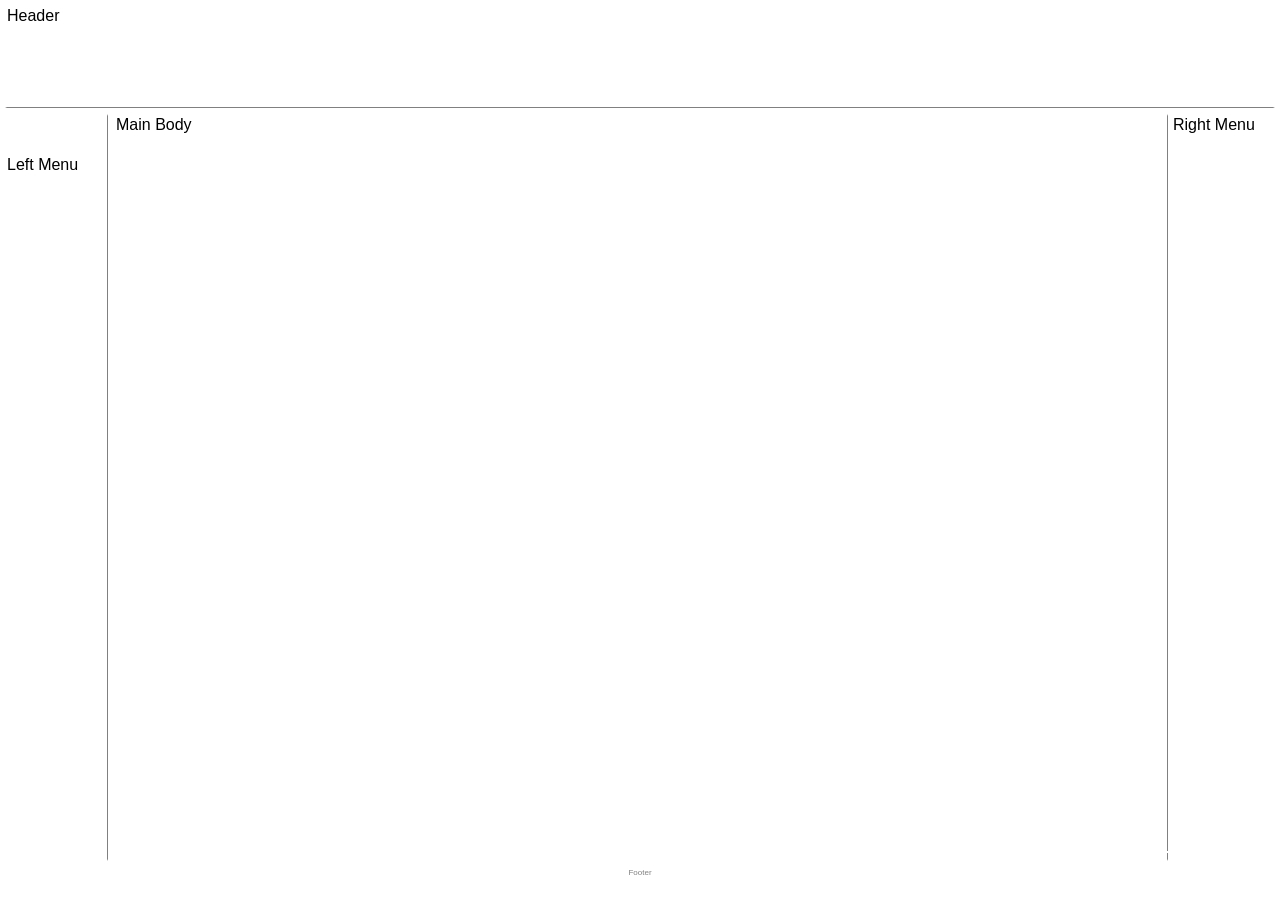
<file: layout.html>
<!DOCTYPE html>
<html lang="en">
<head>
    <meta charset="UTF-8">
    <meta name="viewport" content="width=device-width, initial-scale=1.0">
    <title>layout template</title>
      <link rel="stylesheet" href="../Styles/layoutstyles.css">
</head>
<body>

    <div class="common header">Header</div>
    <div class="common leftmenu">Left Menu</div>
    <div class="common mainbody">Main Body</div>
    <div class="common rightmenu">Right Menu</div>
    <div class="common footer">Footer</div>
    
    
</body>
</html>
</file>
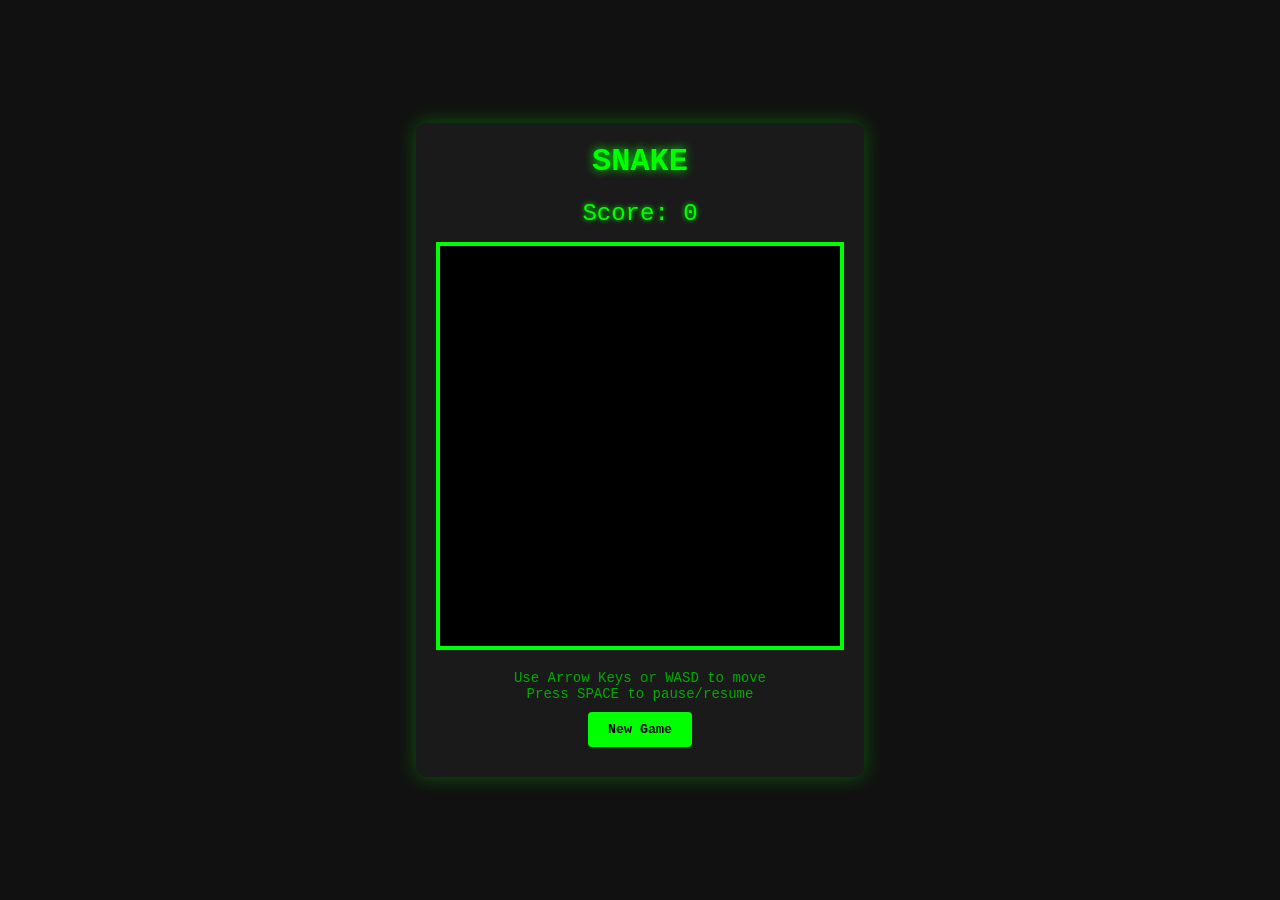
<file: SnakeGame.html>
<!DOCTYPE html>
<html lang="en">
<head>
    <meta charset="UTF-8">
    <meta name="viewport" content="width=device-width, initial-scale=1.0">
    <title>Snake Game</title>
    <style>
        body {
            margin: 0;
            padding: 0;
            display: flex;
            justify-content: center;
            align-items: center;
            height: 100vh;
            background-color: #111;
            font-family: 'Courier New', monospace;
            color: #0f0;
        }
        
        .game-container {
            text-align: center;
            background-color: #1a1a1a;
            padding: 20px;
            border-radius: 10px;
            box-shadow: 0 0 20px rgba(0, 255, 0, 0.3);
        }
        
        h1 {
            margin: 0 0 20px 0;
            text-shadow: 0 0 10px #0f0;
        }
        
        canvas {
            border: 4px solid #0f0;
            image-rendering: pixelated;
            background-color: #000;
        }
        
        .score {
            font-size: 24px;
            margin: 15px 0;
            text-shadow: 0 0 5px #0f0;
        }
        
        .controls {
            margin-top: 15px;
            font-size: 14px;
            color: #0a0;
        }
        
        button {
            background-color: #0f0;
            color: #000;
            border: none;
            padding: 10px 20px;
            margin: 10px 5px;
            font-family: 'Courier New', monospace;
            font-weight: bold;
            cursor: pointer;
            border-radius: 4px;
        }
        
        button:hover {
            background-color: #0a0;
        }
        
        .game-over {
            position: absolute;
            top: 50%;
            left: 50%;
            transform: translate(-50%, -50%);
            background-color: rgba(0, 0, 0, 0.9);
            padding: 30px;
            border: 4px solid #f00;
            border-radius: 10px;
            display: none;
            text-align: center;
            color: #f00;
            text-shadow: 0 0 10px #f00;
        }
    </style>
</head>
<body>
    <div class="game-container">
        <h1>SNAKE</h1>
        <div class="score">Score: <span id="score">0</span></div>
        <canvas id="gameCanvas" width="400" height="400"></canvas>
        
        <div class="controls">
            Use Arrow Keys or WASD to move<br>
            Press SPACE to pause/resume
        </div>
        
        <button onclick="startGame()">New Game</button>
    </div>

    <div id="gameOverScreen" class="game-over">
        <h2>GAME OVER</h2>
        <p>Your score: <span id="finalScore">0</span></p>
        <button onclick="restartGame()">Play Again</button>
    </div>

    <script>
    const canvas = document.getElementById('gameCanvas');
    const ctx = canvas.getContext('2d');
    const scoreElement = document.getElementById('score');
    const gameOverScreen = document.getElementById('gameOverScreen');
    const finalScoreElement = document.getElementById('finalScore');

    const gridSize = 20;
    const tileCount = canvas.width / gridSize;

    let snake = [{x: 10, y: 10}];
    let food = {};
    let dx = 1;
    let dy = 0;
    let score = 0;
    let gameInterval;
    let gameRunning = false;
    let gamePaused = false;

    function randomFood() {
        food = {
            x: Math.floor(Math.random() * tileCount),
            y: Math.floor(Math.random() * tileCount)
        };
        
        for (let segment of snake) {
            if (segment.x === food.x && segment.y === food.y) {
                return randomFood();
            }
        }
    }

    function drawGame() {
        if (!gameRunning || gamePaused) return;

        const head = {x: snake[0].x + dx, y: snake[0].y + dy};
        
        // Wall collision
        if (head.x < 0 || head.x >= tileCount || head.y < 0 || head.y >= tileCount) {
            gameOver();
            return;
        }
        
        // Self collision
        for (let segment of snake) {
            if (segment.x === head.x && segment.y === head.y) {
                gameOver();
                return;
            }
        }
        
        snake.unshift(head);

        if (head.x === food.x && head.y === food.y) {
            score += 10;
            scoreElement.textContent = score;
            randomFood();
        } else {
            snake.pop();
        }

        // Draw everything
        ctx.fillStyle = '#000';
        ctx.fillRect(0, 0, canvas.width, canvas.height);

        ctx.fillStyle = '#0f0';
        for (let segment of snake) {
            ctx.fillRect(segment.x * gridSize, segment.y * gridSize, gridSize - 2, gridSize - 2);
        }

        ctx.fillStyle = '#f00';
        ctx.fillRect(food.x * gridSize, food.y * gridSize, gridSize - 2, gridSize - 2);
    }

    function gameOver() {
        gameRunning = false;
        clearInterval(gameInterval);
        finalScoreElement.textContent = score;
        gameOverScreen.style.display = 'block';
    }

    function startGame() {
        snake = [{x: 10, y: 10}];
        dx = 1;
        dy = 0;
        score = 0;
        scoreElement.textContent = score;
        gameOverScreen.style.display = 'none';
        
        randomFood();
        
        gameRunning = true;
        gamePaused = false;
        
        clearInterval(gameInterval);
        gameInterval = setInterval(drawGame, 100);
    }

    function restartGame() {
        startGame();
    }

    // Keyboard controls
    document.addEventListener('keydown', (e) => {
        if (!gameRunning) return;
        
        switch(e.key) {
            case 'ArrowUp':
            case 'w':
            case 'W':
                if (dy !== 1) { dx = 0; dy = -1; }
                break;
            case 'ArrowDown':
            case 's':
            case 'S':
                if (dy !== -1) { dx = 0; dy = 1; }
                break;
            case 'ArrowLeft':
            case 'a':
            case 'A':
                if (dx !== 1) { dx = -1; dy = 0; }
                break;
            case 'ArrowRight':
            case 'd':
            case 'D':
                if (dx !== -1) { dx = 1; dy = 0; }
                break;
            case ' ':
                e.preventDefault();
                gamePaused = !gamePaused;
                if (!gamePaused) {
                    gameInterval = setInterval(drawGame, 100);
                } else {
                    clearInterval(gameInterval);
                }
                break;
        }
    });

    // Initial food (but don't start game yet)
    randomFood();
</script>
</body>
</html>
</file>
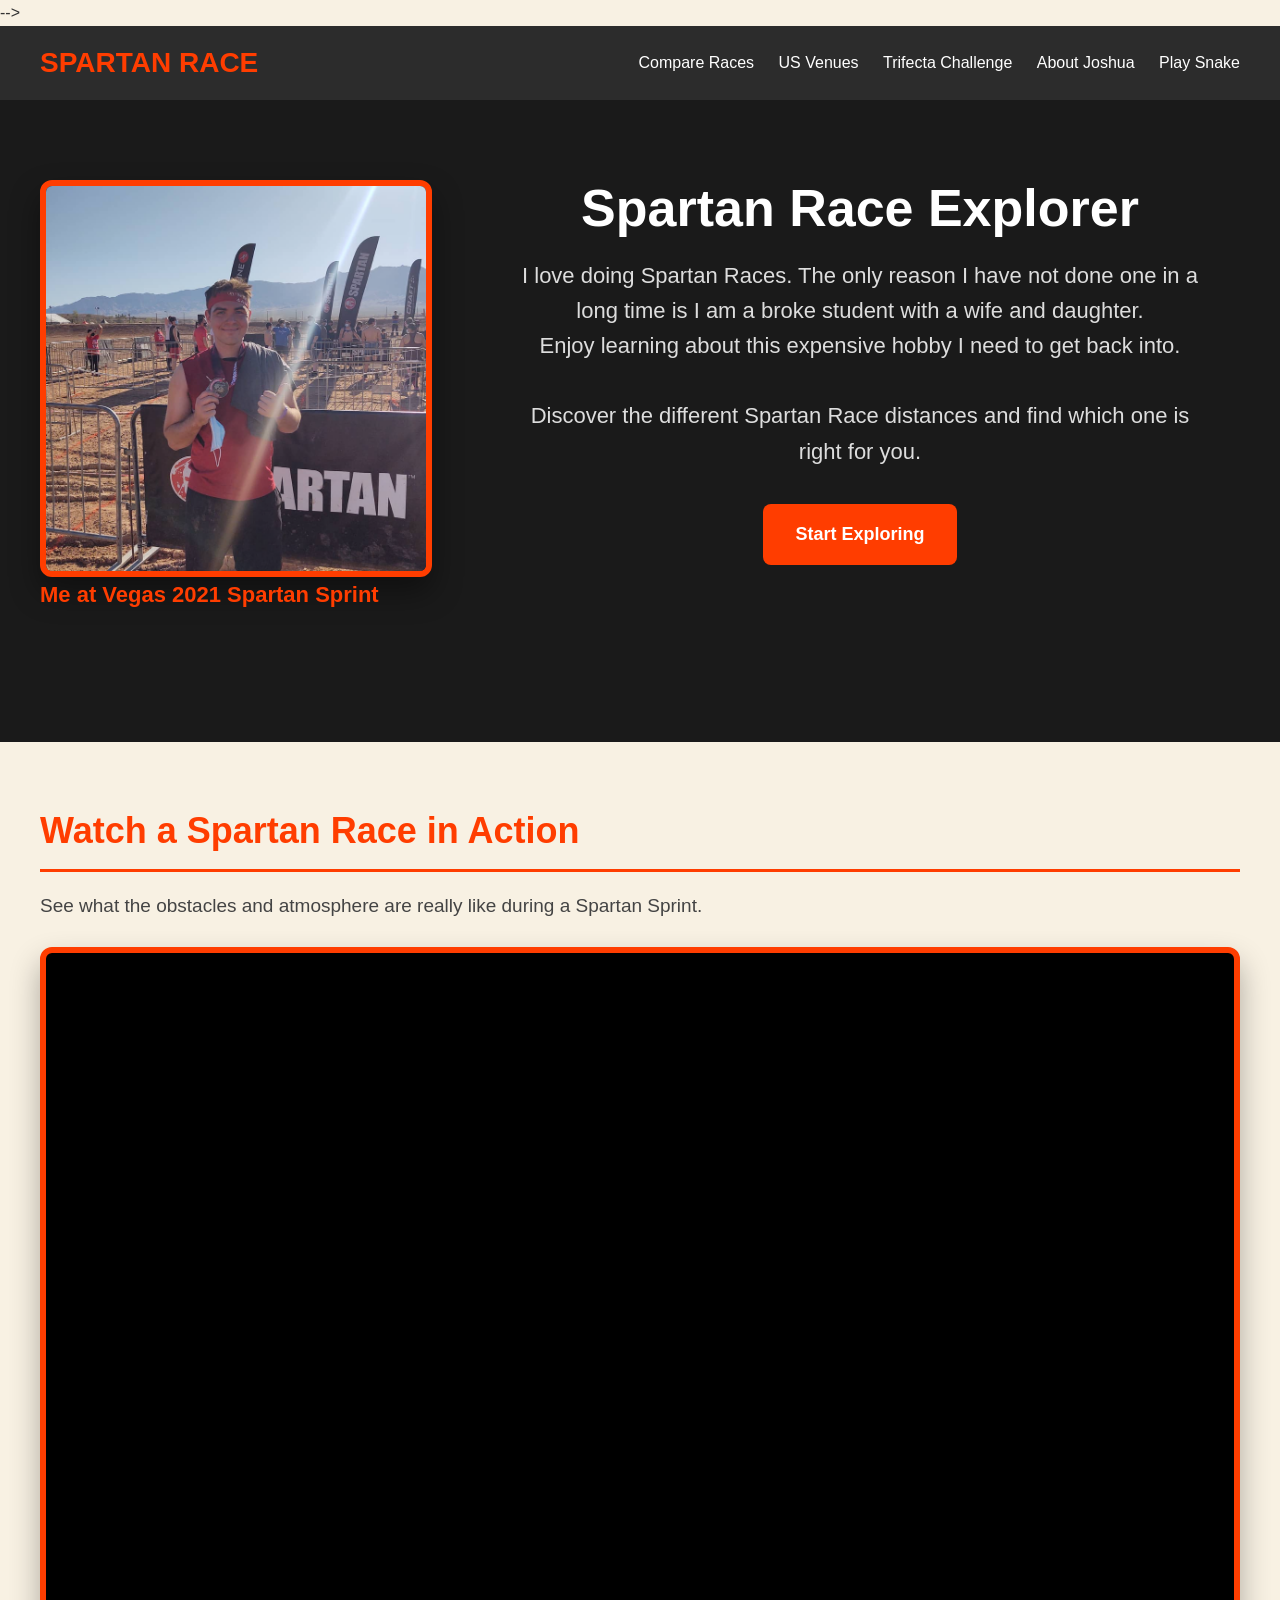
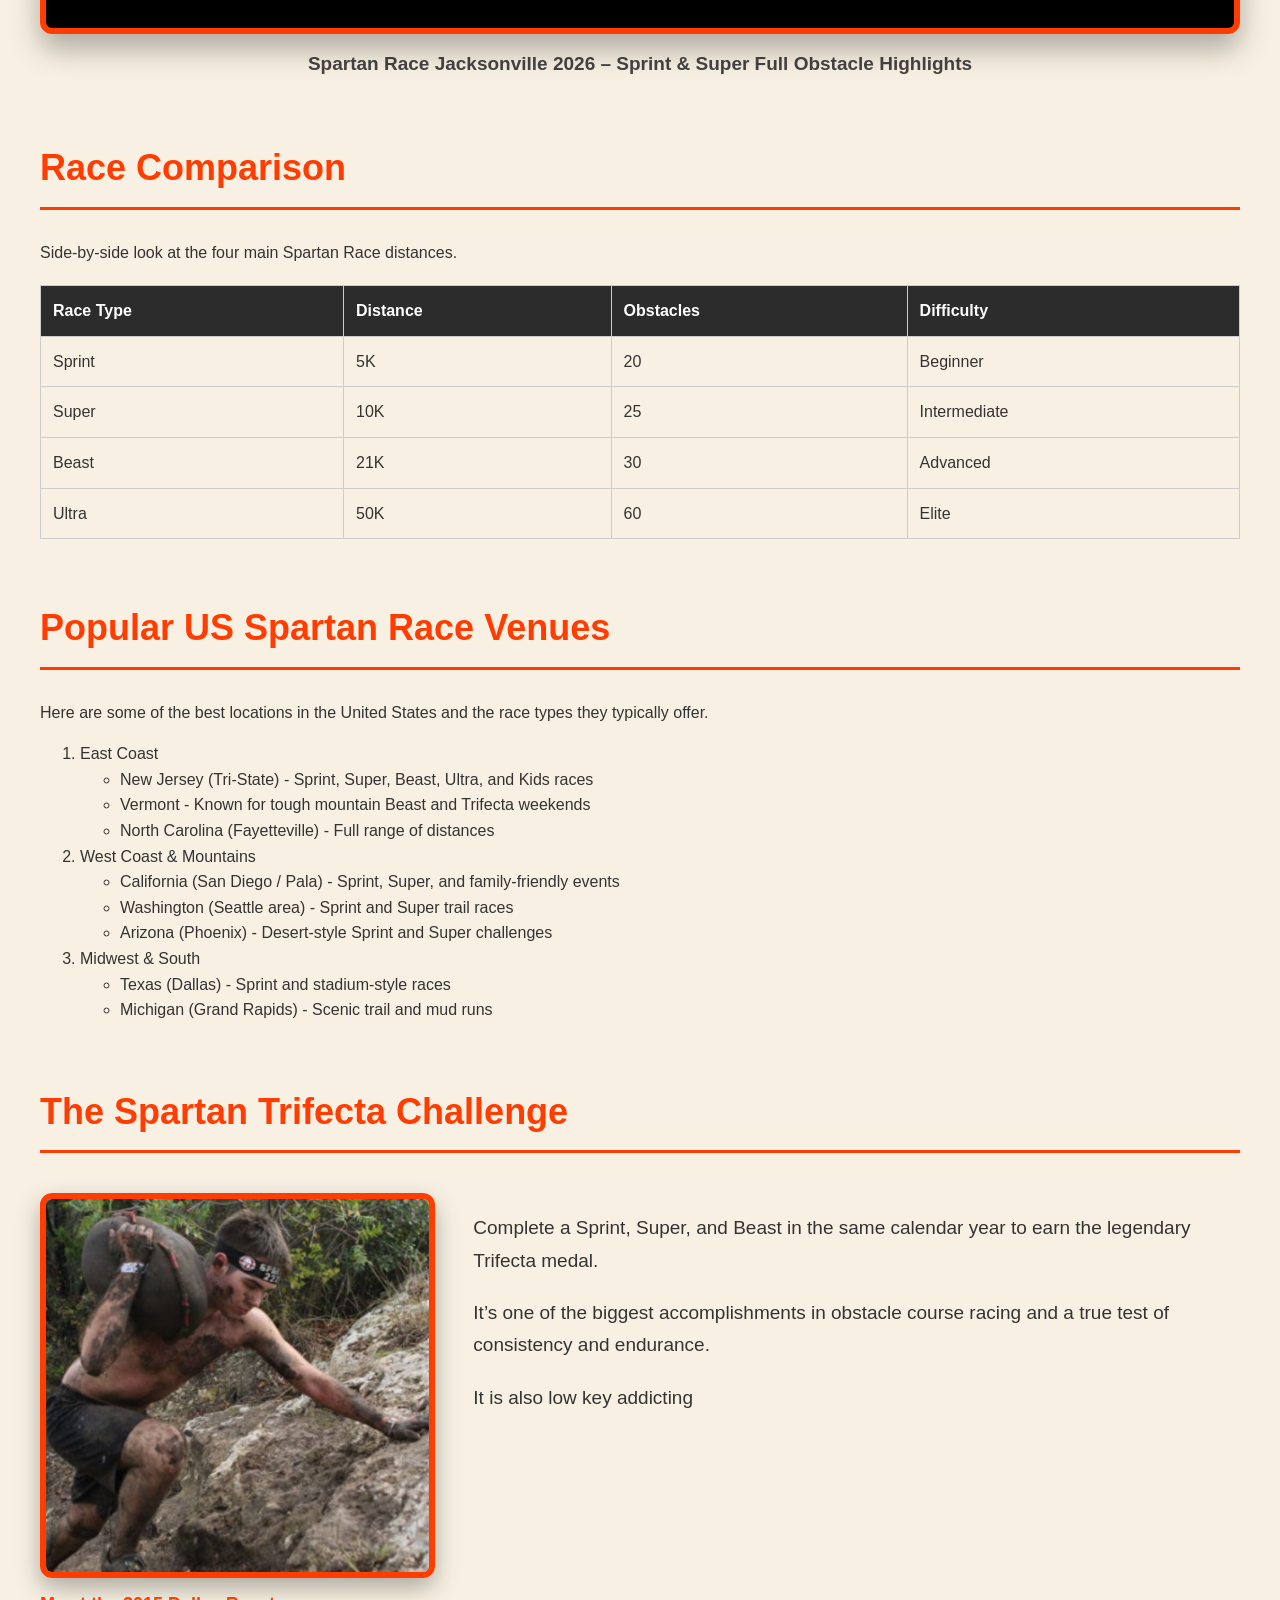
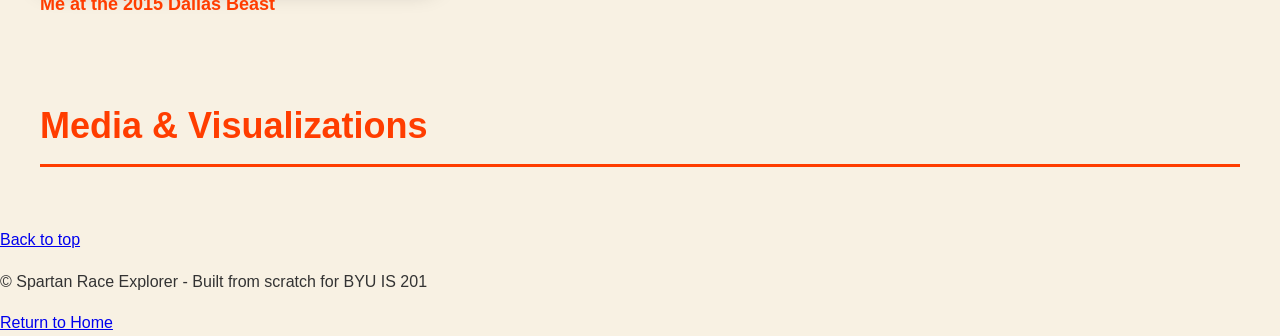
<file: SpartanRaceSkelleton.html>
<!DOCTYPE html>
<html lang="en">
<head>
    <meta charset="UTF-8">
    <meta name="viewport" content="width=device-width, initial-scale=1.0">
    <title>Spartan Race Explorer - My Passion</title>
    <link rel="stylesheet" href="../Styles/Styles.css"> -->
</head>
<body>
    <a id="top"></a>
    <!-- Navigation -->
    <nav>
        <div class="nav-container">
            <a href="#" id="SPARTAN" class="logo">SPARTAN RACE</a>
            <div class="nav-links">
                <a href="#compare">Compare Races</a>
                <a href="#venues">US Venues</a>
                <a href="#trifecta">Trifecta Challenge</a>
                <a href="../startbootstrap-freelancer-gh-pages/index.html">About Joshua</a>
                <a href="../HTML/SnakeGame.html">Play Snake</a>
            </div>
        </div>
    </nav>

  <!-- Hero Section -->
<header class="hero">
    <div class="hero-content">

        <!-- Photo + Caption on the LEFT -->
        <div class="hero-image-container">
            <img src="../Images/Spartan Race Vegas.png" 
                 alt="Picture of me in Vegas 2021" 
                 class="hero-image">
            <p class="image-caption">Me at Vegas 2021 Spartan Sprint</p>
        </div>

        <!-- Text on the RIGHT -->
        <div class="hero-text">
            <h1>Spartan Race Explorer</h1>
            <p>I love doing Spartan Races. The only reason I have not done one in a long time is I am a broke student with a wife and daughter.<br>
               Enjoy learning about this expensive hobby I need to get back into.<br>
               <br> Discover the different Spartan Race distances and find which one is right for you.</p>
            <a href="#compare" class="btn">Start Exploring</a>
        </div>

    </div>
</header>
           <!-- YouTube Video Section - Directly Below Race Comparison -->
    <section id="video-section">
        <h2>Watch a Spartan Race in Action</h2>
        <p>See what the obstacles and atmosphere are really like during a Spartan Sprint.</p>
        
        <div class="video-container">
            <iframe 
                width="100%" 
                height="520" 
                src="https://www.youtube.com/embed/5qYNSSLMC68?origin=https://joshahard-pixel.github.io" 
                title="Spartan Race Sprint and Super 2026 - All Obstacles" 
                frameborder="0" 
                allow="accelerometer; autoplay; clipboard-write; encrypted-media; gyroscope; picture-in-picture; web-share" 
                referrerpolicy="strict-origin-when-cross-origin"
                allowfullscreen>
            </iframe>
        </div>
        
        <p class="video-caption">Spartan Race Jacksonville 2026 – Sprint & Super Full Obstacle Highlights</p>
    </section>


    <!-- Comparison Section -->
    <section id="compare">
        <h2>Race Comparison</h2>
        <p>Side-by-side look at the four main Spartan Race distances.</p>
        
        <!-- Simple table placeholder - you can expand this later -->
        <table>
            <thead>
                <tr>
                    <th>Race Type</th>
                    <th>Distance</th>
                    <th>Obstacles</th>
                    <th>Difficulty</th>
                </tr>
            </thead>
            <tbody>
                <tr>
                    <td>Sprint</td>
                    <td>5K</td>
                    <td>20</td>
                    <td>Beginner</td>
                </tr>
                <tr>
                    <td>Super</td>
                    <td>10K</td>
                    <td>25</td>
                    <td>Intermediate</td>
                </tr>
                <tr>
                    <td>Beast</td>
                    <td>21K</td>
                    <td>30</td>
                    <td>Advanced</td>
                </tr>
                <tr>
                    <td>Ultra</td>
                    <td>50K</td>
                    <td>60</td>
                    <td>Elite</td>
                </tr>
            </tbody>
        </table>
    </section>

   
    </section>

   
    <section id="venues">
        <h2>Popular US Spartan Race Venues</h2>
        <p>Here are some of the best locations in the United States and the race types they typically offer.</p>
        
        <ol>
            <li>East Coast
                <ul>
                    <li>New Jersey (Tri-State) - Sprint, Super, Beast, Ultra, and Kids races</li>
                    <li>Vermont - Known for tough mountain Beast and Trifecta weekends</li>
                    <li>North Carolina (Fayetteville) - Full range of distances</li>
                </ul>
            </li>
            <li>West Coast & Mountains
                <ul>
                    <li>California (San Diego / Pala) - Sprint, Super, and family-friendly events</li>
                    <li>Washington (Seattle area) - Sprint and Super trail races</li>
                    <li>Arizona (Phoenix) - Desert-style Sprint and Super challenges</li>
                </ul>
            </li>
            <li>Midwest & South
                <ul>
                    <li>Texas (Dallas) - Sprint and stadium-style races</li>
                    <li>Michigan (Grand Rapids) - Scenic trail and mud runs</li>
                </ul>
            </li>
        </ol>
    </section>

    <!-- The Spartan Trifecta Challenge Section -->
<section id="trifecta">
    <h2>The Spartan Trifecta Challenge</h2>
    
    <div class="trifecta-content">
        
        <!-- Photo on the left with caption below -->
        <div class="trifecta-image-container">
            <img src="../Images/Spartan Race Dallas Beast.png" 
                 alt="Spartan Race Trifecta medal" 
                 class="trifecta-image">
            <p class="image-caption">Me at the 2015 Dallas Beast</p>
        </div>

        <!-- Text on the right -->
        <div class="trifecta-text">
            <p>Complete a Sprint, Super, and Beast in the same calendar year to earn the legendary Trifecta medal.</p>
            <p>It’s one of the biggest accomplishments in obstacle course racing and a true test of consistency and endurance.</p>
            <p>It is also low key addicting</p>
            
            <!-- You can add more text or a small list here if you want -->
        </div>
        
    </div>
</section>

    <!-- Placeholder for YouTube, Tableau, etc. (we'll add these in later steps) -->
    <section id="media">
        <h2>Media & Visualizations</h2>
        <div class='tableauPlaceholder' id='viz1776108889736' style='position: relative'>   
            <noscript><a href='#'>
            <img alt='Races 2026 ' src='https:&#47;&#47;public.tableau.com&#47;static&#47;images&#47;Sp&#47;SpartanRaces2026&#47;Races2026&#47;1_rss.png' style='border: none' /></a>
            </noscript><object class='tableauViz'  style='display:none;'><param name='host_url' value='https%3A%2F%2Fpublic.tableau.com%2F' /> 
                <param name='embed_code_version' value='3' /> <param name='site_root' value='' />
                <param name='name' value='SpartanRaces2026&#47;Races2026' /><param name='tabs' value='no' />
                <param name='toolbar' value='yes' />
                <param name='static_image' value='https:&#47;&#47;public.tableau.com&#47;static&#47;images&#47;Sp&#47;SpartanRaces2026&#47;Races2026&#47;1.png' />
                 <param name='animate_transition' value='yes' /><param name='display_static_image' value='yes' /><param name='display_spinner' value='yes' />
                 <param name='display_overlay' value='yes' /><param name='display_count' value='yes' />
                 <param name='language' value='en-US' />
                </object></div>               
                <script type='text/javascript'>                    
                var divElement = document.getElementById('viz1776108889736');                   
                var vizElement = divElement.getElementsByTagName('object')[0];                   
                vizElement.style.width='100%';vizElement.style.height=(divElement.offsetWidth*0.75)+'px';                    
                var scriptElement = document.createElement('script');                    
                scriptElement.src = 'https://public.tableau.com/javascripts/api/viz_v1.js';                    
                vizElement.parentNode.insertBefore(scriptElement, vizElement);                
                </script>
    </section>

    <!-- Footer -->
    <footer>
         <a href="#SPARTAN">Back to top</a>
        <p>&copy; Spartan Race Explorer - Built from scratch for BYU IS 201</p>
        <a href="../startbootstrap-freelancer-gh-pages/index.html">Return to Home</a>
    </footer>

</body>
</html>
</file>
<file: Styles/layoutstyles.css>
body {
    background-color: white;
    font-family: Verdana, Geneva, Tahoma, sans-serif;
}

.common {
    /* background-color: white; */
    border: 2px solid white;
    position: absolute;
}

.header {
    top: 5px;
    left: 5px;
    right: 5px;
    height: 100px;
    z-index: 2;
    border-bottom: solid 1px grey;

}

.leftmenu {
    top: 114px;
    left: 5px;
    width: 100px;
    bottom: 39px;
    z-index: 1;
    padding-top: 40px;
    border-right: solid 1px grey;

}

.mainbody{
    top: 114px;
    left: 114px;
    right: 114px;
    bottom: 39px;
    padding-right: 5px;
    
}

.rightmenu{
    top: 114px;
    right: 5px;
    width: 100px;
    bottom: 39px;
    border-left: solid 1px grey;
    padding-left: 5px;

}

.footer{
    bottom: 5px;
    left: 5px;
    right: 5px;
    height: 25px;
    font-size: 8px;
    color: gray;
    text-align: center;
    padding-top: 15px;
    position: fixed;
}

.subheader {
    float: right;
}
</file>
<file: Styles/Styles.css>
/* styles.css - Custom stylesheet for Spartan Race Scratch Page */

/* 1. Overall page styles */
body {
    font-family: 'Arial', sans-serif;          /* Font family */
    color: #333333;                            /* Main text color (dark for readability) */
    background-color: #f8f1e3;                 /* Custom warm earthy background color - Spartan mud/trail feel */
    margin: 0;
    padding: 0;
    line-height: 1.6;
}

/* 2. Navigation styling */
nav {
    background-color: #2c2c2c;                 /* Dark Spartan-style nav */
    padding: 15px 0;
}

.nav-container {
    max-width: 1200px;
    margin: 0 auto;
    display: flex;
    justify-content: space-between;
    align-items: center;
    padding: 0 20px;
}

.logo {
    color: #ff3d00;                            /* Spartan red */
    font-size: 28px;
    font-weight: bold;
    text-decoration: none;
}

.nav-links a {
    color: #ffffff;
    margin-left: 20px;
    text-decoration: none;
    font-weight: 500;
}

.nav-links a:hover {
    color: #ff3d00;
}

/* 3. Hero section - big header area */
.hero {
    background-color: #1a1a1a;                 /* Dark dramatic background */
    color: #ffffff;
    text-align: center;
    padding: 100px 20px;
}

.hero h1 {
    font-size: 48px;
    margin-bottom: 10px;
}

.hero p {
    font-size: 22px;
    max-width: 700px;
    margin: 0 auto 30px;
}

/* 4. Section styling (used on multiple sections) */
section {
    max-width: 1200px;
    margin: 60px auto;
    padding: 0 20px;
}

/* 5. Headings */
h2 {
    color: #ff3d00;                            /* Spartan red accent color */
    font-size: 36px;
    border-bottom: 3px solid #ff3d00;
    padding-bottom: 10px;
}

/* 6. Table styling */
table {
    width: 100%;
    border-collapse: collapse;
    margin: 20px 0;
}

th, td {
    border: 1px solid #ccc;
    padding: 12px;
    text-align: left;
}

th {
    background-color: #2c2c2c;
    color: #ffffff;
}

/* 7. The three required div blocks for positioning/styling */

/* Div 1: Content wrapper / centered block */
.content-block {
    background-color: #ffffff;
    border: 4px solid #ff3d00;
    border-radius: 12px;
    padding: 30px;
    margin: 40px 0;
    box-shadow: 0 10px 20px rgba(0, 0, 0, 0.1);
}

/* Div 2: Highlight box (for important info) */
.highlight-box {
    background-color: #fff4e6;
    border-left: 8px solid #ff3d00;
    padding: 25px;
    margin: 30px 0;
    font-style: italic;
}

/* Div 3: Image container with positioning */
.image-container {
    text-align: center;
    margin: 40px 0;
    padding: 20px;
    background-color: #2c2c2c;
    color: #ffffff;
    border-radius: 12px;
}

/* Button style */
.btn {
    background-color: #ff3d00;
    color: #ffffff;
    padding: 15px 30px;
    text-decoration: none;
    border-radius: 8px;
    font-weight: bold;
    display: inline-block;
}

.btn:hover {
    background-color: #e63300;
}




/* Hero Section - Photo left, text right */
.hero {
    background-color: #1a1a1a;
    color: white;
    padding: 80px 20px 100px;
}

.hero-content {
    max-width: 1200px;
    margin: 0 auto;
    display: flex;
    flex-wrap: wrap;
    gap: 60px;
    align-items: flex-start;
}

.hero-image-container {
    flex: 1;
    min-width: 320px;
    text-align: left;           /* Changed from center */
}

.hero-image {
    max-width: 100%;
    height: auto;
    border-radius: 12px;
    border: 6px solid #ff3d00;
    box-shadow: 0 15px 30px rgba(0, 0, 0, 0.4);
    display: block;             /* Makes sure image is left-aligned */
}

.image-caption {
    margin-top: 15px;
    font-size: 19px;
    font-weight: bold;
    color: white;
    text-align: left;           /* Forces caption to left, under the photo */
}

.hero-text {
    flex: 2;
    min-width: 300px;
}

.hero-text h1 {
    font-size: 52px;
    margin: 0 0 20px 0;
    line-height: 1.1;
}

.hero-text p {
    font-size: 22px;
    margin-bottom: 35px;
    color: #ddd;
}

.btn {
    background-color: #ff3d00;
    color: white;
    padding: 16px 32px;
    text-decoration: none;
    border-radius: 8px;
    font-weight: bold;
    font-size: 18px;
    display: inline-block;
}

.btn:hover {
    background-color: #e63300;
}

/* Stack nicely on smaller screens */
@media (max-width: 900px) {
    .hero-content {
        flex-direction: column;
        text-align: center;
    }
    
    .hero-image-container {
        text-align: center;
    }
    
    .image-caption {
        text-align: center;
    }
}

/* Trifecta Section - Photo + Text Side by Side */
.trifecta-content {
    max-width: 1200px;
    margin: 40px auto;
    display: flex;
    flex-wrap: wrap;
    gap: 50px;
    align-items: flex-start;
}

.trifecta-image-container {
    flex: 1;
    min-width: 320px;
    text-align: left;
}

.trifecta-image {
    max-width: 100%;
    height: auto;
    border-radius: 12px;
    border: 6px solid #ff3d00;
    box-shadow: 0 10px 25px rgba(0, 0, 0, 0.3);
    display: block;
}

.image-caption {
    margin-top: 12px;
    font-size: 18px;
    font-weight: bold;
    color: #ff3d00;
    text-align: left;
}

.trifecta-text {
    flex: 2;
    min-width: 300px;
    font-size: 19px;
    line-height: 1.7;
}

.trifecta-text p {
    margin-bottom: 20px;
}

/* Stack on mobile */
@media (max-width: 900px) {
    .trifecta-content {
        flex-direction: column;
    }
    
    .trifecta-image-container {
        text-align: center;
    }
    
    .image-caption {
        text-align: center;
    }
}

/* YouTube Video Section */
#video-section {
    max-width: 1200px;
    margin: 60px auto;
    padding: 0 20px;
}

#video-section h2 {
    color: #ff3d00;
    font-size: 36px;
    margin-bottom: 10px;
}

#video-section p {
    font-size: 19px;
    color: #444;
    margin-bottom: 25px;
}

.video-container {
    position: relative;
    padding-bottom: 56.25%;   /* 16:9 aspect ratio */
    height: 0;
    overflow: hidden;
    background-color: #000;
    border: 6px solid #ff3d00;
    border-radius: 12px;
    box-shadow: 0 15px 30px rgba(0, 0, 0, 0.3);
}

.video-container iframe {
    position: absolute;
    top: 0;
    left: 0;
    width: 100%;
    height: 100%;
}

.video-caption {
    text-align: center;
    margin-top: 15px;
    font-size: 18px;
    font-weight: bold;
    color: #ff3d00;
}
</file>
